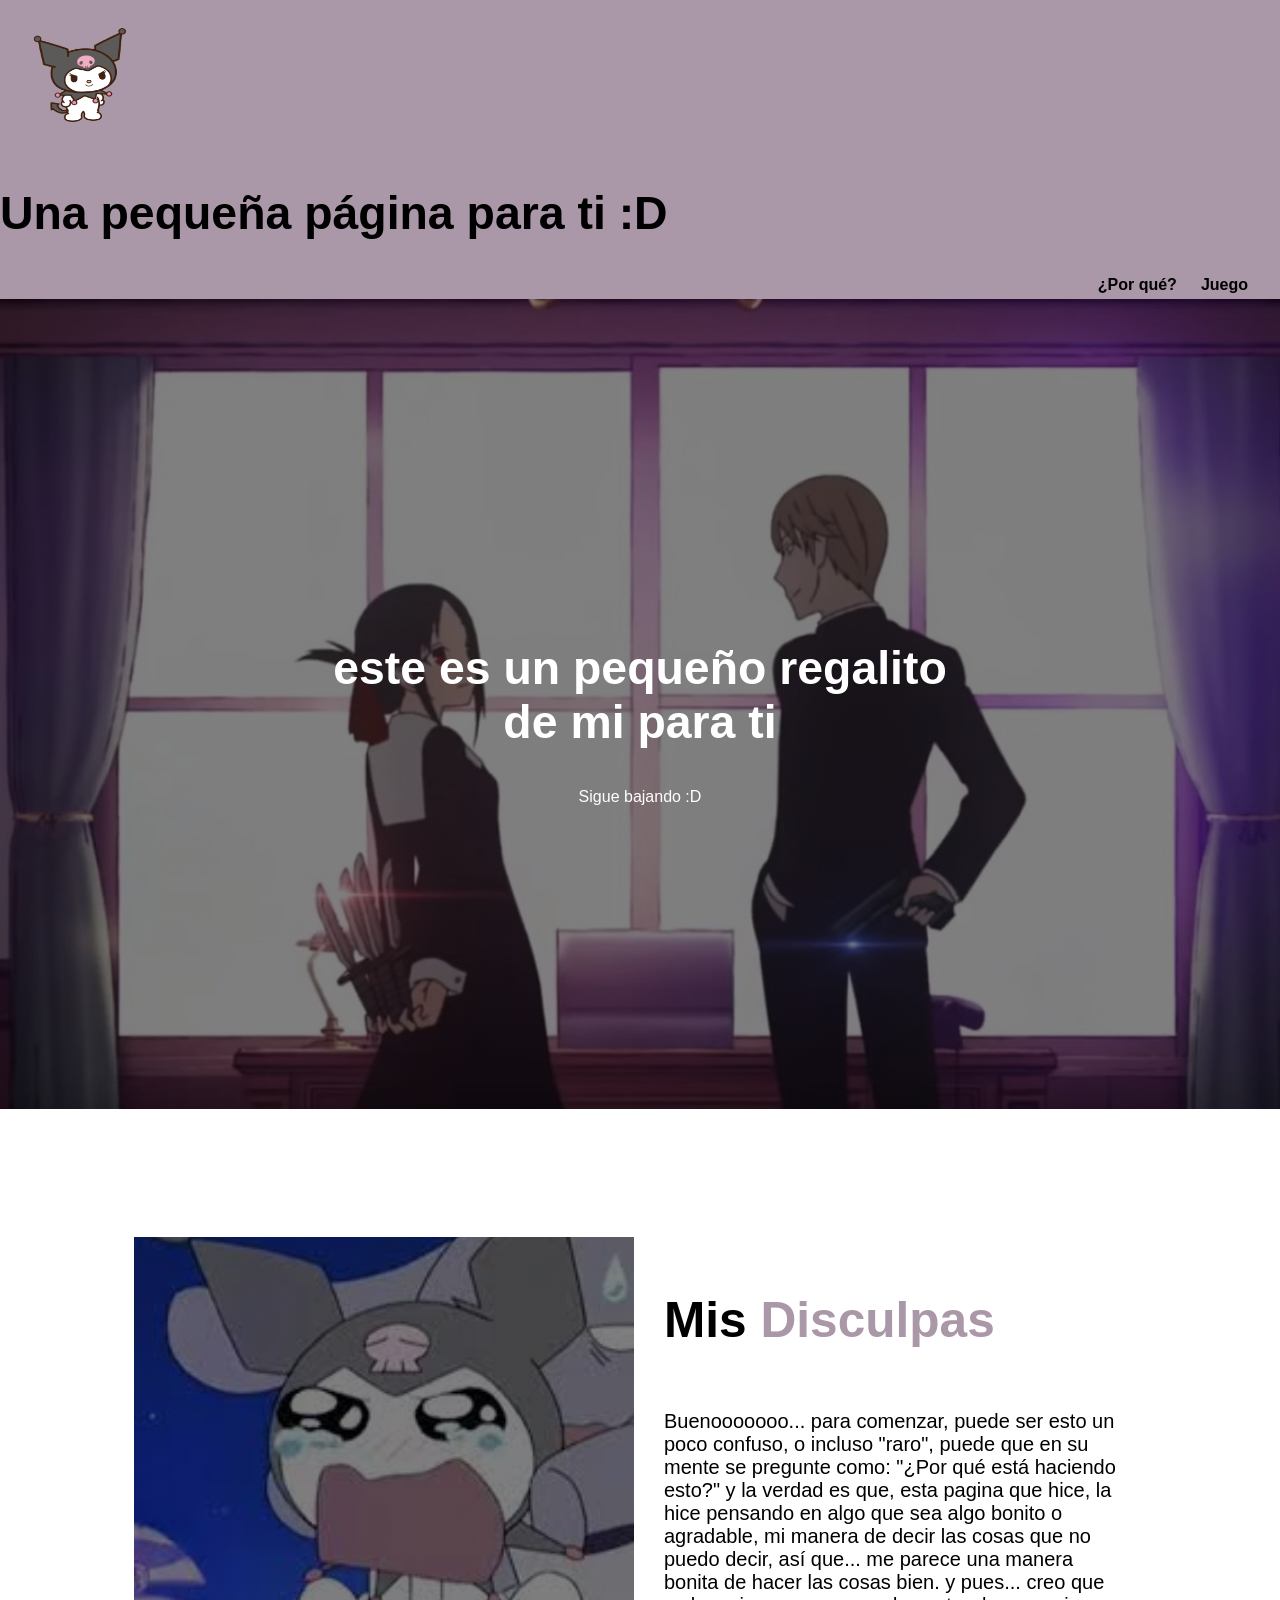
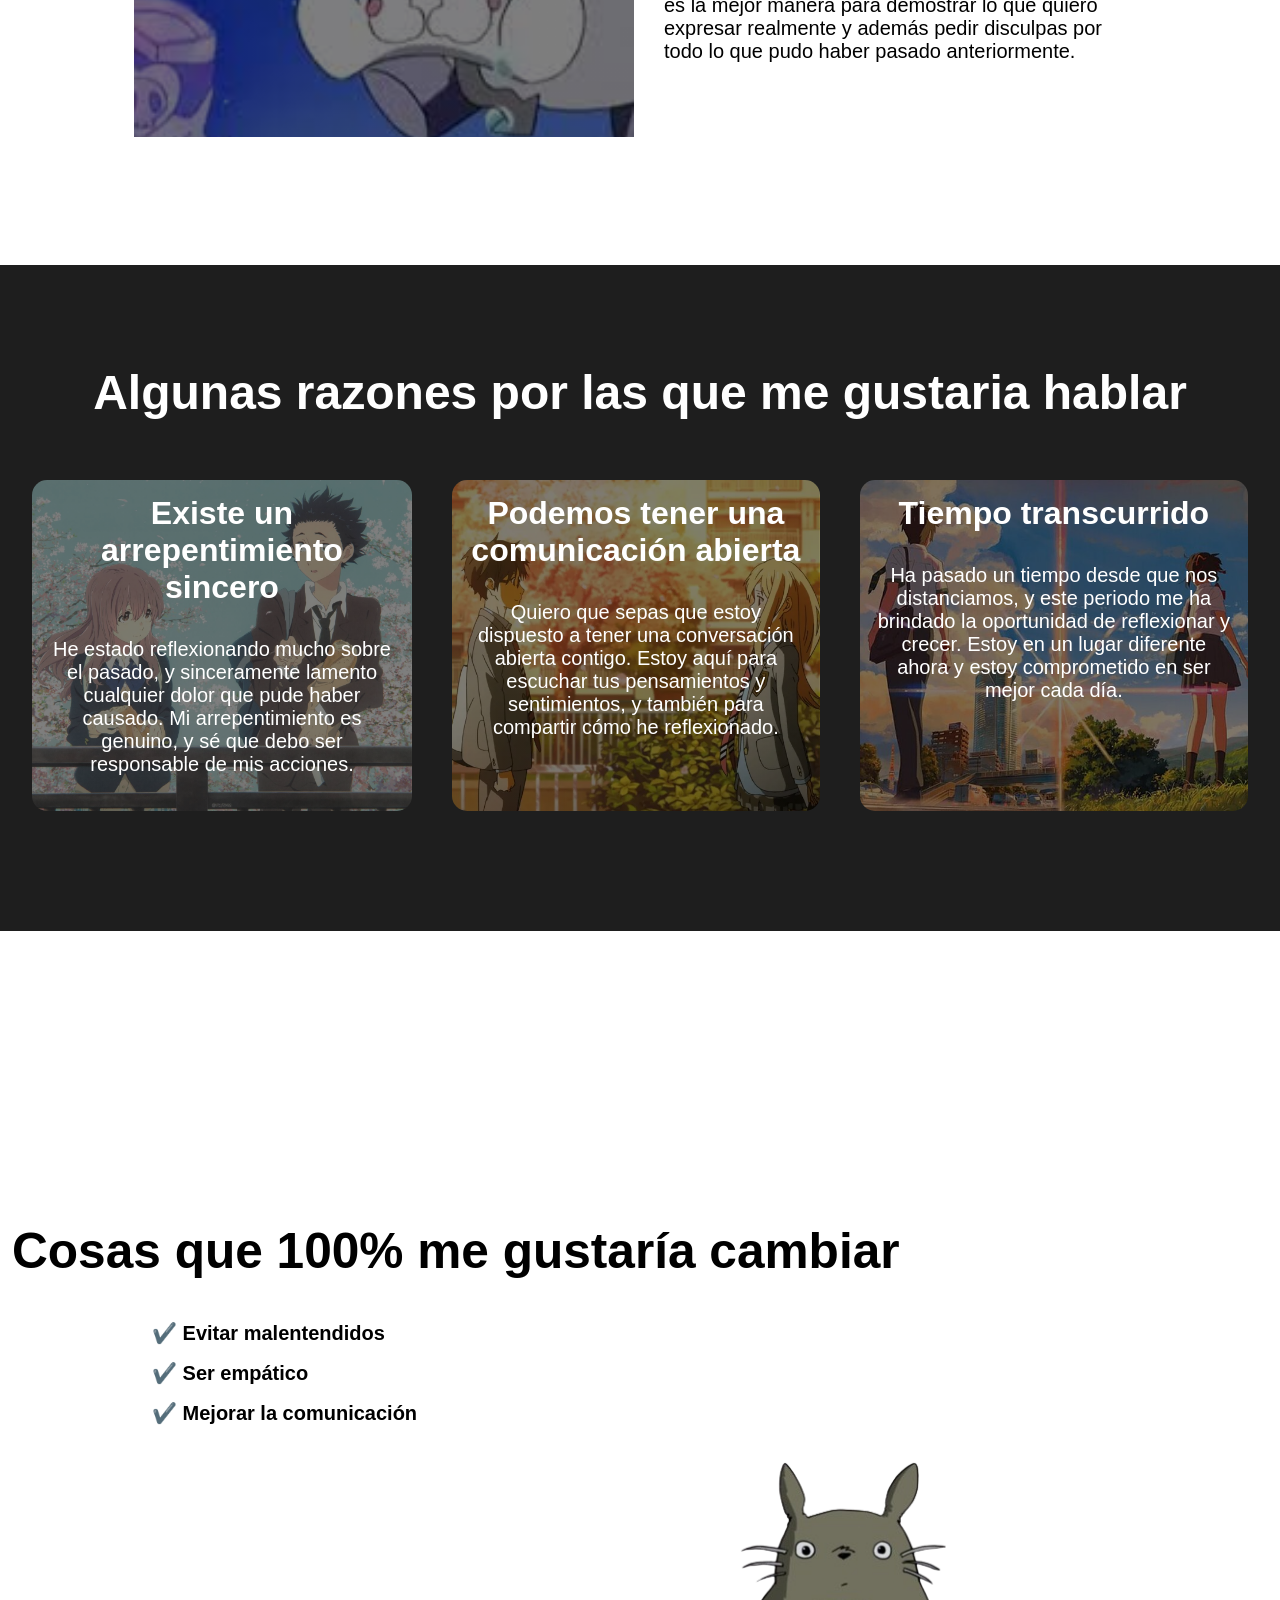
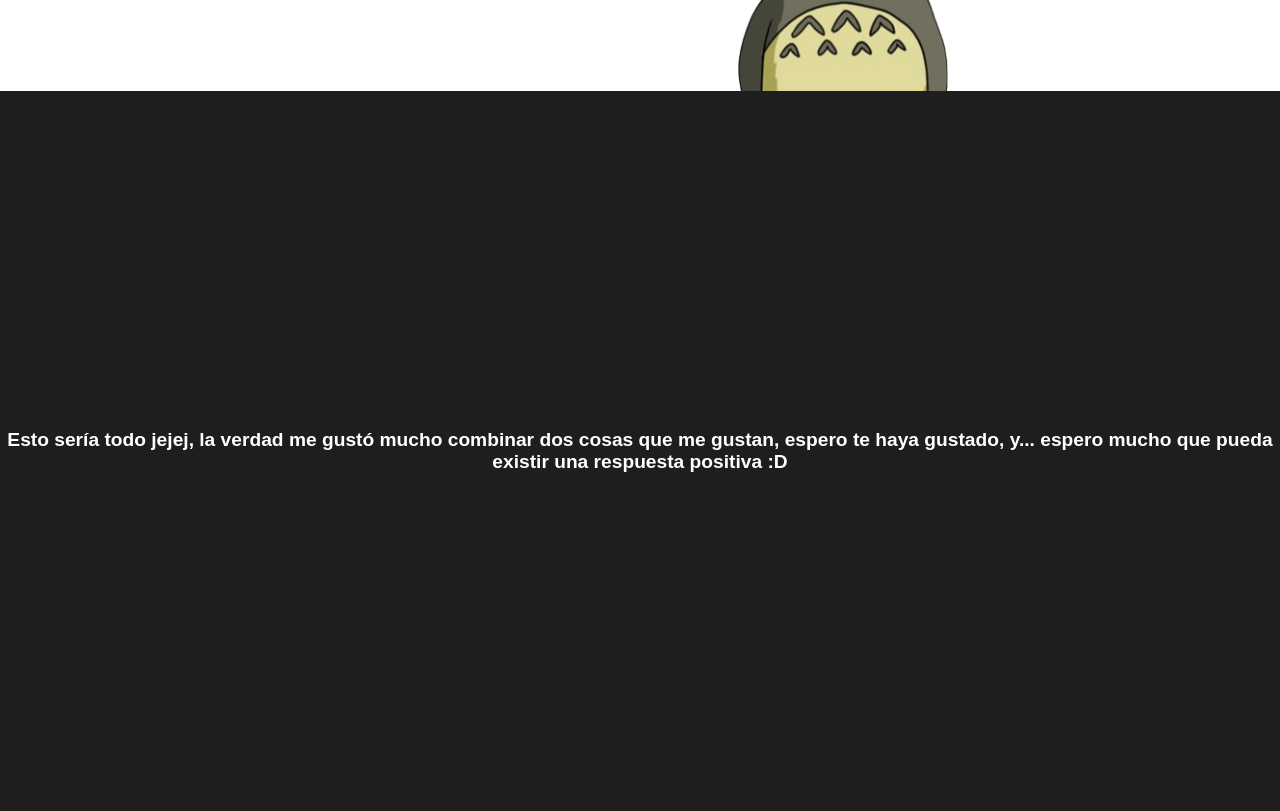
<file: index.html>
<!DOCTYPE html>
<html lang="es">
<head>
    <meta charset="UTF-8">
    <meta name="viewport" content="width=device-width, initial-scale=1.0">
    <link rel="stylesheet" href="index.css">
    <title>PARA TI</title>
    <link rel="icon" type="ico" href="Img/cinna y kuro.ico"/>
</head>
<body>
    <header>
        <div class="container">
            <p class="logo"><img src="Img/Sanrio_Characters_Kuromi_Image016.webp" width="100" height="100" alt="Imagen de Kuromi"></p> 
        </div>
        <h1>Una pequeña página para ti :D</h1>
        <nav>
            <a href="Juego.html">Juego</a>
            <a href="cajita para.html">¿Por qué?</a>
        </nav>
    </header>
    <section id="hero">
        <h1>este es un pequeño regalito <br>de mi para ti</h1>
        <a<button>Sigue bajando :D</button> </a>    
    </section>

    <section id="Mis-disculpas">
        <div class= "container">
            <div class="img-container"></div>
            <div class="texto">
                <h2>Mis <span 
                 class="color-acento"> Disculpas</span></h2>
                 <p>Buenooooooo... para comenzar, puede ser esto un poco confuso, o incluso "raro",
                    puede que en su mente se pregunte como: "¿Por qué está haciendo esto?" y la
                    verdad es que, esta pagina que hice, la hice pensando en algo que sea algo bonito o agradable, 
                    mi manera de decir las cosas que no puedo decir, así que... me parece una manera bonita de hacer las cosas bien.
                    y pues... creo que es la mejor manera para demostrar lo que quiero expresar realmente y además
                    pedir disculpas por todo lo que pudo haber pasado anteriormente.

                 </p>
            </div>
        </div>
    </section>

    <section id="LQMGDT">
        <div class="container">
        <h2>Algunas razones por las que me gustaria hablar </h2>
        <div class="Programas">
        <div class="Carta">
            <h3>Existe un arrepentimiento sincero</h3>
            <p>He estado reflexionando mucho sobre el pasado, 
                y sinceramente lamento cualquier dolor que pude haber causado. 
                Mi arrepentimiento es genuino, y sé que debo ser responsable de mis
                acciones. 
            </p>
        </div>
        <div class="Carta">
            <h3>Podemos tener una comunicación abierta</h3>
            <p>Quiero que sepas que estoy dispuesto a tener una conversación abierta contigo. 
                Estoy aquí para escuchar tus pensamientos y sentimientos, y también para 
                compartir cómo he reflexionado. </p>
        </div>
        <div class="Carta">
            <h3>Tiempo transcurrido</h3>
            <p>Ha pasado un tiempo desde que nos distanciamos, y este periodo me ha brindado la oportunidad de 
                reflexionar y crecer. Estoy en un lugar diferente ahora y
                estoy comprometido en ser mejor cada día.</p>
        </div>
    </div>
    </div>
    </section>
    <section id="caracteristicas">
        <div class="container">
            <h2> Cosas que 100% me gustaría cambiar </h2>
            <ul>
                <li>✔️ Evitar malentendidos</li>
                <li>✔️ Ser empático</li>
                <li>✔️ Mejorar la comunicación</li>
            </ul>
        </div>
        <section id="final">
            <h2>Esto sería todo jejej, la verdad me gustó mucho combinar dos cosas que me gustan,
                espero te haya gustado, y... espero mucho que pueda existir una respuesta positiva :D
            </h2>
        </section>
    </section>

</body>
</html>
</file>
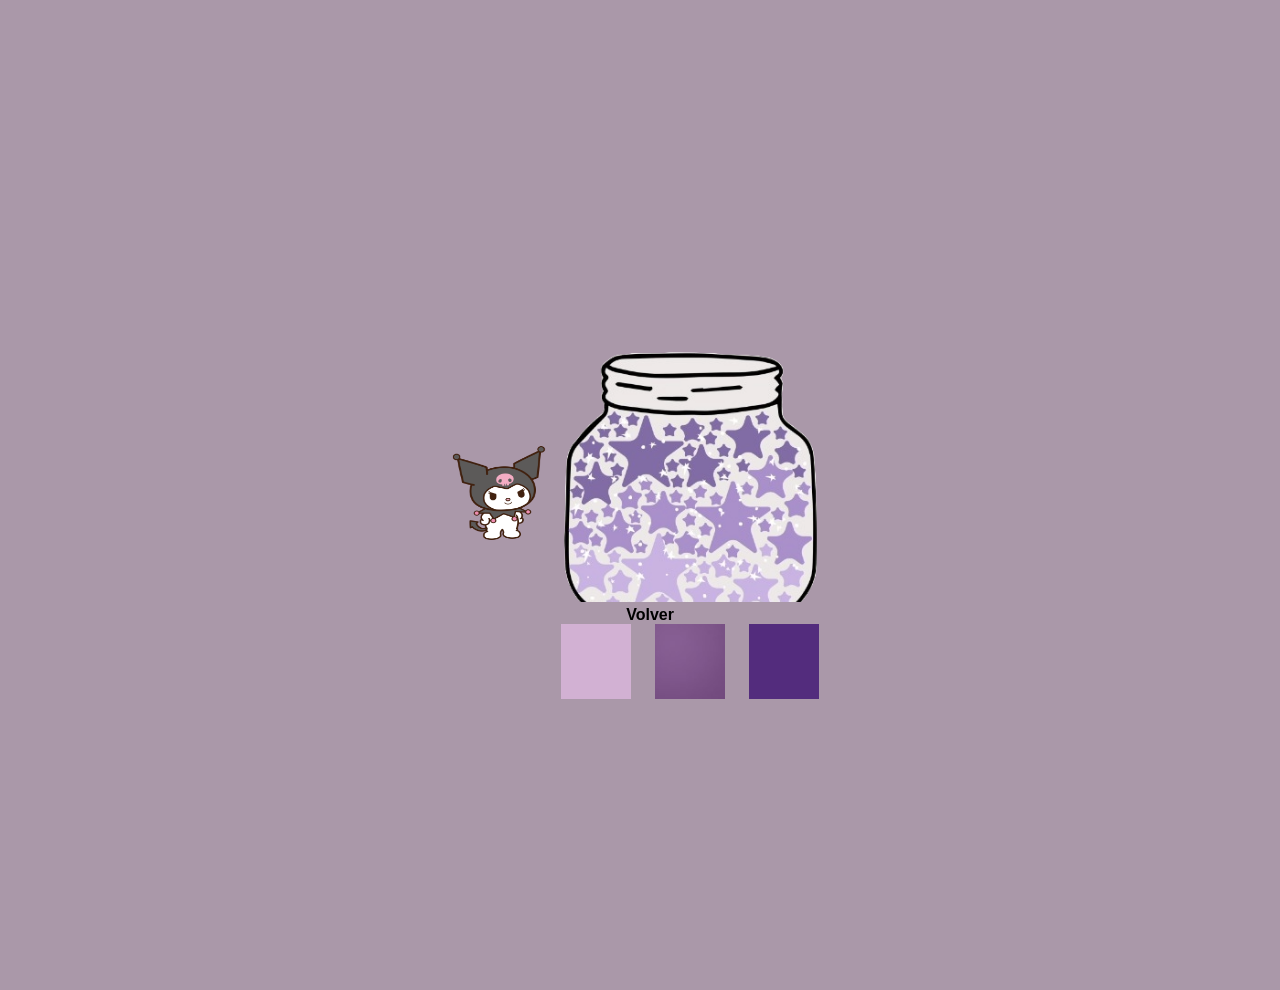
<file: cajita para.html>
<!DOCTYPE html>
<html lang="es">
<head>
    <meta charset="UTF-8">
    <meta name="viewport" content="width=device-width, initial-scale=1.0">
    <link rel="stylesheet" href="cajita.css">
    <title>¿Por qué?</title>
</head>

<body>
    <p class="logo"><img src="Img/Sanrio_Characters_Kuromi_Image016.webp" width="100" height="100" alt="Imagen de Kuromi"></p> 
 <div class="contenedor">
    <div class="frasco">
        <div class="frasco" style="background-image: url('Img/frasco4.png');"></div>
    </div>
    <nav>
    <a href="index.html" class="enlace">Volver</a>
    </nav>
    <!-- Botones con la imagen del frasco -->
    <div class="opciones">
        <a href="#rojo" class="boton-opcion" style="background-image: url('Img/lila.png');"></a>
        <a href="#lila" class="boton-opcion" style="background-image: url('Img/lilaos.avif');"></a>
        <a href="#blanco" class="boton-opcion" style="background-image: url('Img/morado.png');"></a>
    </div>

</div>

<div class="seccion" id="rojo">
    <h2>¿Por qué? #1 </h2>
    <p>Porque como dice la canción "Veo En Ti La Luz": <br>
        <br>Ella aquí, luce como estrella<br>
        <br>Ella aquí, todo es claridad<br>
        <br>Si aquí está, es fácil ver<br>
        <br>Que aquí hoy quiero estar<br>
    </p>
</div>

<div class="seccion" id="lila">
    <h2>¿Por qué? #2 </h2>
    <p>
        <br>Porque todas las canciones bonitas cobran significado<br>
        <br>cuando se trata de ti<br>
    </p>
</div>

<div class="seccion" id="blanco">
    <h2>¿Por qué? #3 </h2>
    <p>Solo porque eres tú :D... </p>
</div>
</body>
</html>
</file>
<file: index.css>
*{
    box-sizing: border-box;
}

html{
    scroll-behavior: smooth;
}
body
{
    font-family:  Verdana, Geneva, Tahoma, sans-serif;
    margin: 0;
}
h1{font-size: 2.9em;}
h2{font-size: 3.1em;}
h3{font-size: 2em;}
p{font-size: 1.25em}
ul{list-style: none;}
li{font-size: 1.25em;}

.color-acento{ color: #AA98A9;}
.container{
    max-width: 1400px;
    margin: auto;
}

header{
    background-color: #AA98A9;}

header .logo{
    margin: 0;
    padding: 25px 30px;
   
}

header .container{
    display: flex;
    flex-direction: column;
    align-items: center;
}

header nav{
    display: flex;
    flex-direction: column;
    text-align: center;
    padding-bottom: 25px;
}

header a{
    padding: 5px 12px;
    text-decoration: none;
    font-weight: bold;
    color: black;
}

header a:hover{
    color: white;
}

#hero{
    display: flex;
    align-items: center;
    justify-content: center;
    text-align: center;
    flex-direction: column;
    height: 90vh;
    color: white;
    background-image: linear-gradient(
        0deg,
        rgba(0,0,0,0.5),
        rgba(0,0,0,0.5)
        )
        ,url(Img/LUV.jpg);
        background-repeat: no-repeat;
        background-size: cover;
        background-position: center center;
}

#hero h1{
    color: white;
}

#Mis-disculpas{
 text-align: center;
}

#Mis-disculpas .container{
    text-align: center;
    padding: 10%;

}


#LQMGDT{
    background-color: rgb(30, 30, 30);
    color: white;
    text-align: center;
}

#LQMGDT .container{
    padding: 100px 12px;

}

#LQMGDT h2{
    margin-top: 0;
    font-size: 3em;
}

#LQMGDT p{
    display: none;
}

.Carta:first-child{
    background-image: linear-gradient(
        0deg,
        rgba(0,0,0,0.5),
        rgba(0,0,0,0.5)
    )
        ,url("Img/ASV.jpg");
        background-position: center center;
        background-size: cover;
        padding: 50px;
        margin: 20px;
        border-radius: 15px;
}

.Carta:nth-child(2){
    background-image: linear-gradient(
        0deg,
        rgba(0,0,0,0.5),
        rgba(0,0,0,0.5)
        )
        ,url("Img/april.webp");
        background-position: center center;
        background-size: cover;
        padding: 50px;
        margin: 20px;
        border-radius: 15px;
}

.Carta:last-child{
    background-image: linear-gradient(
        0deg,
        rgba(0,0,0,0.5),
        rgba(0,0,0,0.5)
        )
        ,url("Img/Your\ name.jpg");
        background-position: center center;
        background-size: cover;
        padding: 50px;
        margin: 20px;
        border-radius: 15px;       
}

#caracteristicas .container{
    text-align: center center;
    padding: 250px 12px;
}

#caracteristicas li{
    margin: 16px 0px;
    font-weight: bold;
}
#final{
    display: flex;
    flex-direction: column;
    justify-content: center;
    align-items: center;
    text-align: center;
    background-color: rgb(30,30,30);
    color: white;
    height: 80vh;
}

#final h2{
    font-size: 1.5vw;
}

footer{
    background-color: #AA98A9;
}

footer p{
    margin: 0;
    padding: 10px;
    color: #AA98A9;
}
footer .container{
    height: 150px;
    display: flex;
    justify-content: center;
    align-items: flex-end;
}

@media (min-width: 720px){
header .container{
    flex-direction: row;
    justify-content: space-between;
}
header nav{
    flex-direction: row-reverse;
    padding-bottom: 0;
    padding-right: 20px;
}

#Hero H1{
    font-size: 5em;

}
#Mis-disculpas .container{
display: flex;
justify-content: center;

}

#Mis-disculpas .texto{
    padding: 0px 30px;
    width: 50%;
    max-width: 550px;
    padding-left: 30px;
    text-align: initial;
    display: flex;
    flex-direction: column;
    justify-content: center;

}

#Mis-disculpas h2{

    margin-top: 0px;
}

#Mis-disculpas .img-container{
    background-image: linear-gradient(
        0deg,
        rgba(0,0,0,0.5),
        rgba(0,0,0,0.5)
        )
        ,url(Img/kuromicry.jpg);
    background-size: cover;
    background-position: center center;
    height: 500px;
    width: 500px;
    
}

#LQMGDT .Programas{
    display: flex;
    justify-content: center;
}
#LQMGDT p{
    display: block;
}

#LQMGDT h3{
    margin-top: 0;
}

#LQMGDT .Carta{
    padding: 15px;
}

#caracteristicas{
    background-image: url(Img/xd2-remove.png);
    background-repeat: no-repeat;
    background-size: 600px 400px;
    background-position: calc(100vw - 400px) 500px;
}
#caracteristicas .container{
    text-align: initial;
}

#caracteristicas ul{
    margin-left: 100px;
}

@media (min-width: 1200px){
    #caracteristicas{
        background-position-x: calc(100vw - 700px);
    }
}

}
</file>
<file: cajita.css>
body {
    font-family: Verdana, Geneva, Tahoma, sans-serif;
    background-color: #AA98A9;
    margin: 0;
    display: flex;
    justify-content: center;
    align-items: center;
    height: 110vh;
}

.enlace {
    padding: 20px 77px;
    text-decoration: none;
    font-weight: bold;
    color: black;
}

.enlace:hover {
color: #ddd; /* Color de fondo al hacer hover */
}

.frasco {
    background-image: url('Img/frasco4.png');
    background-size: cover;
    background-position: center;
    width: 22vw; /* Ajusta el ancho del frasco para adaptarlo a la pantalla */
    height: 310px;
    display: inline-block;
}

.opciones {
    display: flex;
    justify-content: space-around;
}

.boton-opcion {
    width: 70px;
    height: 75px;
    background-size: cover;
    background-position: center;
    cursor: pointer;
}

.seccion {
    display: none;
    background-color: #fff;
    padding: 20px;
    margin-top: 60px;
    border-radius: 10px;
    box-shadow: 0 4px 8px rgba(0, 0, 0, 0.1);
}

.seccion h2 {
    color: #7b3da0;
}

.seccion p {
    color: #666;
}

/* Mostrar la sección correspondiente al hacer clic */
:target {
    display: block;
}
#frasco h1 {
    font-size: 5em;
}

#opciones .container {
    display: flex;
    justify-content: center;
}

#opciones .frasco-imagen {
    position: relative;
    height: 500px;
    width: 400px;
    background-image: linear-gradient(
        0deg,
        rgba(0, 0, 0, 0.5),
        rgba(0, 0, 0, 0.5)
    ), url('Img/frasco4.png'); /* Reemplaza 'frasco-imagen.jpg' con tu imagen */
    background-size: cover;
    background-position: center center;
}

#opciones .frasco-texto {
    position: absolute;
    top: 50%;
    left: 50%;
    transform: translate(-50%, -50%);
    color: white;
    width: 50%;
    max-width: 550px;
    padding-left: 30px;
    text-align: initial;
    display: flex;
    flex-direction: column;
    justify-content: center;
}

#opciones h2 {
    margin-top: 0px;
}

#colores .opciones {
    position: absolute;
    top: 60%; /* Ajusta la posición vertical según tu preferencia */
    left: 50%;
    transform: translateX(-50%);
    display: flex;
    justify-content: center;
}

.boton-color {
    width: 80px;
    height: 80px;
    margin: 0 10px;
    cursor: pointer;
    border: none;
    background: none;
    padding: 0;
}

@media screen and (max-width: 720px) {
    .frasco {
        width: 40vw;
        max-width: none;
        height: 53vw;
        max-height: none;
    }

    .boton-opcion {
        width: 13vw;
        max-width: none;
        height: 12vw;
        max-height: none;
    }

    .enlace {
        padding: 20px 120px;
        text-decoration: none;
        font-weight: bold;
        color: black;
    }
}
</file>
